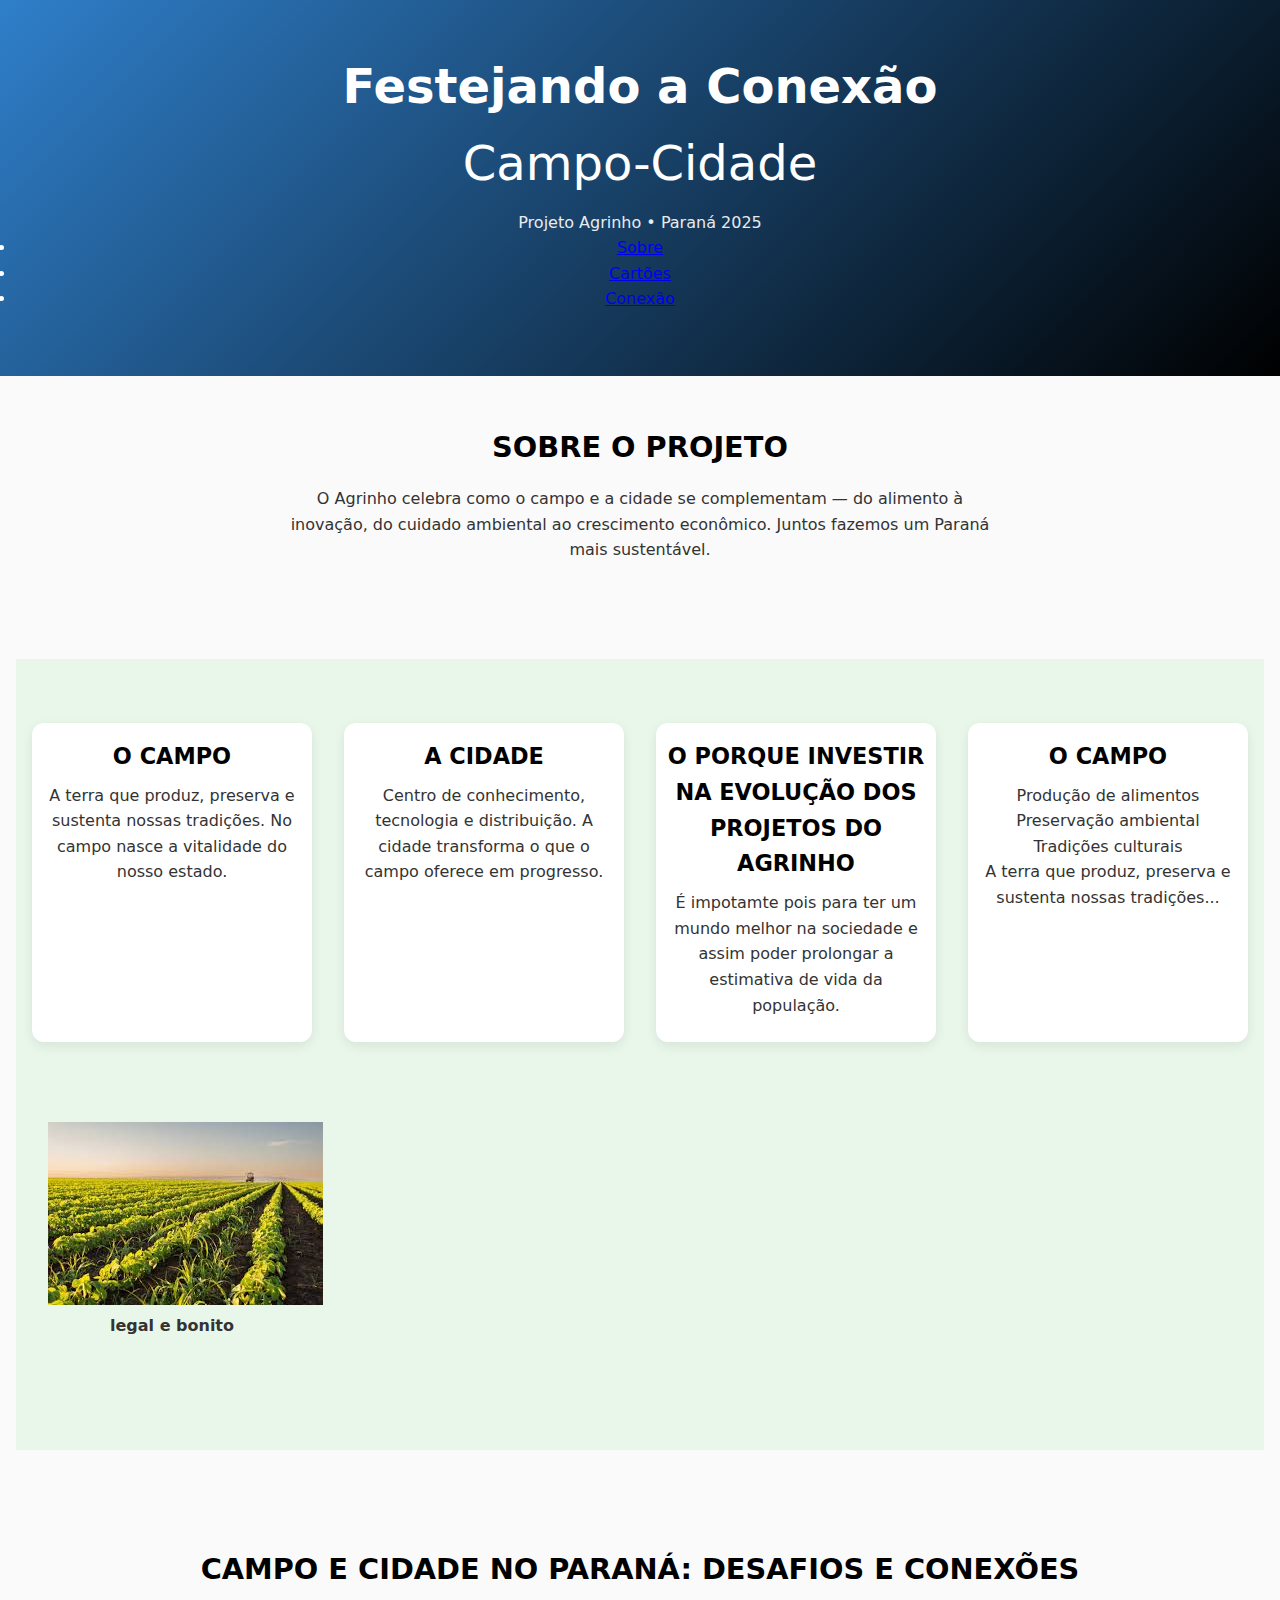
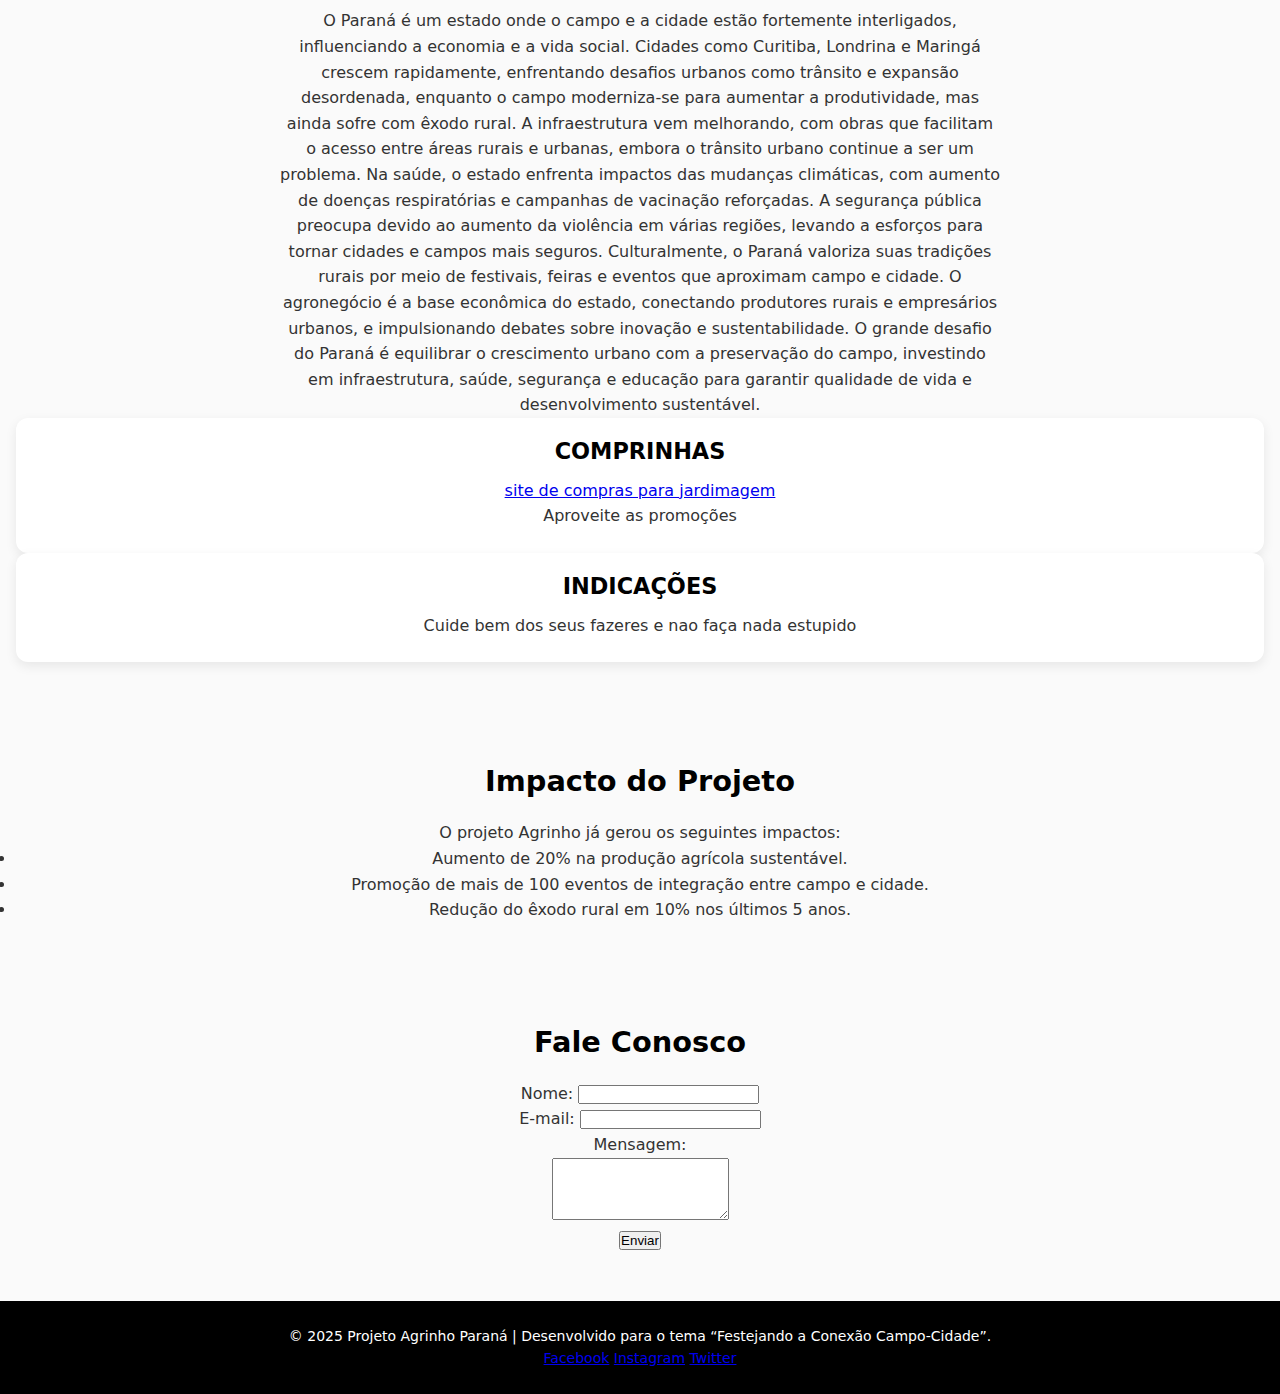
<file: index.html>
<!DOCTYPE html>
<html lang="pt-BR">
<head>
  <meta charset="utf-8">
  <meta name="viewport" content="width=device-width, initial-scale=1">
  <title>Festejando a Conexão Campo-Cidade</title>
  <link rel="stylesheet" href="./css/style.css">
</head>
<body>
  <header>
    <div class="wrapper">
      <h1>Festejando a Conexão <span>Campo-Cidade</span></h1>
      <p>Projeto Agrinho • Paraná 2025</p>
    </div>
    <nav>
  <ul>
    <li><a href="https://sobre-n-s.vercel.app/">Sobre</a></li>
    <li><a href="#cards">Cartões</a></li>
    <li><a href="#conexao">Conexão</a></li>
  </ul>
</nav>
  </header>

  <main>

    
    <section id="sobre">
      <h2>SOBRE O PROJETO</h2>
      <p>
        O Agrinho celebra como o campo e a cidade se complementam — do alimento à inovação, do cuidado
        ambiental ao crescimento econômico. Juntos fazemos um Paraná mais sustentável.
      </p>
    </section>
    <section class="coluna">
      <section id="cards">
        <article class="card">
          
          <h3>O CAMPO</h3>
          <p>
            A terra que produz, preserva e sustenta nossas tradições. No campo nasce a vitalidade do nosso estado.
          </p>
        </article>
        
        <article class="card">
          
          <h3>A CIDADE</h3>
          <p>
            Centro de conhecimento, tecnologia e distribuição. A cidade transforma o que o campo oferece em progresso.
          </p>
        </article>
        
        <article class="card">
          
          <h3>O PORQUE INVESTIR NA EVOLUÇÃO DOS PROJETOS DO AGRINHO</h3>
          <p>
            É impotamte pois para ter um mundo melhor na sociedade e assim poder prolongar a estimativa de vida da população.
          </p>
        </article>
        
        <article class="card">
          <h3>O CAMPO</h3>
          <ul>
            <li>Produção de alimentos</li>
            <li>Preservação ambiental</li>
            <li>Tradições culturais</li>
          </ul>
          <p>A terra que produz, preserva e sustenta nossas tradições...</p>
        </article>
        <section>
           
         <img class="quintal" src="paisagem.jpg" alt="foto de quintal do apartamento do meu tio">
           <div>
               <h4>legal e bonito</h4>
           </div>
       </section>
        
        <section>
          
    </section>
        

    
        
</section>

    
    </section>

    <section id="conexao">
      <h2>CAMPO E CIDADE NO PARANÁ: DESAFIOS E CONEXÕES</h2>
      <p>
      O Paraná é um estado onde o campo e a cidade estão fortemente interligados, influenciando a economia e a vida social. Cidades como Curitiba, Londrina e Maringá crescem rapidamente, enfrentando desafios urbanos como trânsito e expansão desordenada, enquanto o campo moderniza-se para aumentar a produtividade, mas ainda sofre com êxodo rural.

A infraestrutura vem melhorando, com obras que facilitam o acesso entre áreas rurais e urbanas, embora o trânsito urbano continue a ser um problema. Na saúde, o estado enfrenta impactos das mudanças climáticas, com aumento de doenças respiratórias e campanhas de vacinação reforçadas.

A segurança pública preocupa devido ao aumento da violência em várias regiões, levando a esforços para tornar cidades e campos mais seguros. Culturalmente, o Paraná valoriza suas tradições rurais por meio de festivais, feiras e eventos que aproximam campo e cidade.

O agronegócio é a base econômica do estado, conectando produtores rurais e empresários urbanos, e impulsionando debates sobre inovação e sustentabilidade. O grande desafio do Paraná é equilibrar o crescimento urbano com a preservação do campo, investindo em infraestrutura, saúde, segurança e educação para garantir qualidade de vida e desenvolvimento sustentável.


      </p>
    
    <article class="card">
       
        <h3>COMPRINHAS</h3>
        <div>
          <a href="https://site-jardins.vercel.app/">site de compras para jardimagem</a>
        </div>
        <p>
         Aproveite as promoções 
        </p>
      </article>

      <article class="card">
       
        <h3>INDICAÇÕES</h3>
        <p>
         Cuide bem dos seus fazeres e nao faça nada estupido
        </p>
      </article>
</section>

<section id="impacto">
  <h2>Impacto do Projeto</h2>
  <p>O projeto Agrinho já gerou os seguintes impactos:</p>
  <ul>
    <li>Aumento de 20% na produção agrícola sustentável.</li>
    <li>Promoção de mais de 100 eventos de integração entre campo e cidade.</li>
    <li>Redução do êxodo rural em 10% nos últimos 5 anos.</li>
  </ul>
</section>

<section id="contato">
  <h2>Fale Conosco</h2>
  <form action="enviar_feedback.php" method="POST">
    <label for="nome">Nome:</label>
    <input type="text" id="nome" name="nome" required><br>
    
    <label for="email">E-mail:</label>
    <input type="email" id="email" name="email" required><br>
    
    <label for="mensagem">Mensagem:</label><br>
    <textarea id="mensagem" name="mensagem" rows="4" required></textarea><br>
    
    <button type="submit">Enviar</button>
  </form>
</section>

  </main>
<footer>
  <p>&copy; 2025 Projeto Agrinho Paraná | Desenvolvido para o tema “Festejando a Conexão Campo-Cidade”.</p>
  <div>
    <a href="https://facebook.com/projetoagrinho" target="_blank">Facebook</a>
    <a href="https://instagram.com/projetoagrinho" target="_blank">Instagram</a>
    <a href="https://twitter.com/projetoagrinho" target="_blank">Twitter</a>
  </div>
</footer>
  
</body>
</html>
</file>
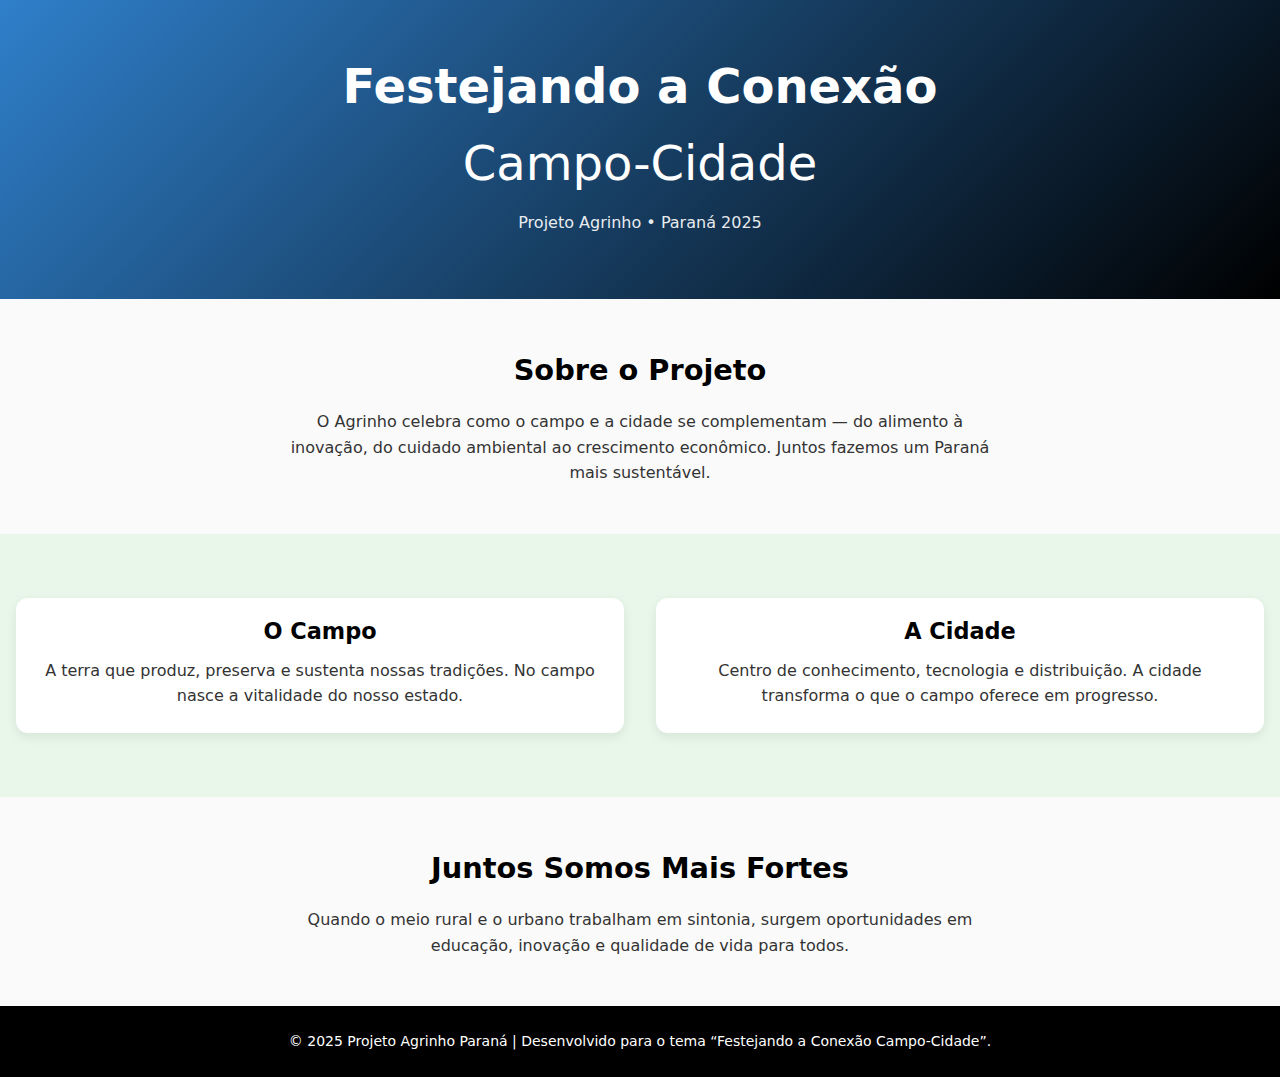
<file: inde.html>
<!DOCTYPE html>
<html lang="pt-BR">
<head>
  <meta charset="utf-8">
  <meta name="viewport" content="width=device-width, initial-scale=1">
  <title>Festejando a Conexão Campo-Cidade</title>
  <link rel="stylesheet" href="css/style.css">
</head>
<body>
  <header>
    <div class="wrapper">
      <h1>Festejando a Conexão <span>Campo-Cidade</span></h1>
      <p>Projeto Agrinho • Paraná 2025</p>
    </div>
  </header>

  <main>
    <!-- Seção introdutória -->
    <section id="sobre">
      <h2>Sobre o Projeto</h2>
      <p>
        O Agrinho celebra como o campo e a cidade se complementam — do alimento à inovação, do cuidado
        ambiental ao crescimento econômico. Juntos fazemos um Paraná mais sustentável.
      </p>
    </section>

    <!-- Cards Campo / Cidade -->
    <section id="cards">
      <article class="card">
        
        <h3>O Campo</h3>
        <p>
          A terra que produz, preserva e sustenta nossas tradições. No campo nasce a vitalidade do nosso estado.
        </p>
      </article>

      <article class="card">
       
        <h3>A Cidade</h3>
        <p>
          Centro de conhecimento, tecnologia e distribuição. A cidade transforma o que o campo oferece em progresso.
        </p>
      </article>
    </section>

    <!-- Conexão -->
    <section id="conexao">
      <h2>Juntos Somos Mais Fortes</h2>
      <p>
        Quando o meio rural e o urbano trabalham em sintonia, surgem oportunidades em educação, inovação e qualidade de vida para todos.
      </p>
    </section>
  </main>

  <footer>
    <p>&copy; 2025 Projeto Agrinho Paraná | Desenvolvido para o tema “Festejando a Conexão Campo-Cidade”.</p>
  </footer>
</body>
</html>
</file>
<file: css/style.css>
*,
*::before,
*::after {
  margin: 0;
  padding: 0;
  box-sizing: border-box;
}

:root {
  --green-400: #2f7fca;
  --green-600: #000000;
  --green-50 : #e9f7ea;
  --gray-800 : #333333;
  --gray-50  : #fafafa;
}

body {
  font-family: 'Poppins', system-ui, sans-serif;
  color: var(--gray-800);
  background: var(--gray-50);
  line-height: 1.6;
}

.wrapper {
  max-width: 1080px;
  margin: 0 auto;
  padding: 0 1rem;
}

header {
  background: linear-gradient(135deg, var(--green-400), var(--green-600));
  color: #fff;
  text-align: center;
  padding: 3rem 1rem 4rem;
}

header h1 {
  font-size: clamp(2rem, 5vw, 3rem);
  font-weight: 700;
}

header h1 span {
  display: block;
  font-weight: 300;
}

header p {
  margin-top: 0.5rem;
  font-size: 1rem;
  opacity: 0.9;
}


section {
  padding: 3rem 1rem;
  text-align: center;
}

section h2 {
  font-size: 1.8rem;
  color: var(--green-600);
  margin-bottom: 1rem;
}

section#sobre p,
section#conexao p {
  max-width: 720px;
  margin: 0 auto;
}

#cards {
  display: grid;
  gap: 2rem;
  grid-template-columns: repeat(auto-fit, minmax(280px, 1fr));
  background: var(--green-50);
  padding: 4rem 1rem;
}

.card {
  background: #fff;
  border-radius: 12px;
  overflow: hidden;
  box-shadow: 0 4px 12px rgba(0, 0, 0, 0.08);
  transition: transform 0.25s ease;
}

.card:hover {
  transform: translateY(-6px);
}

.card h3 {
  color: var(--green-600);
  font-size: 1.4rem;
  margin: 1rem 0 0.5rem;
}

.card p {
  padding: 0 1rem 1.5rem;
}

footer {
  background: var(--green-600);
  color: #fff;
  text-align: center;
  padding: 1.5rem 1rem;
  font-size: 0.875rem;
}




.imagem {
   display: flex;
   width: 1333px;
   height: 200px;

}
</file>
